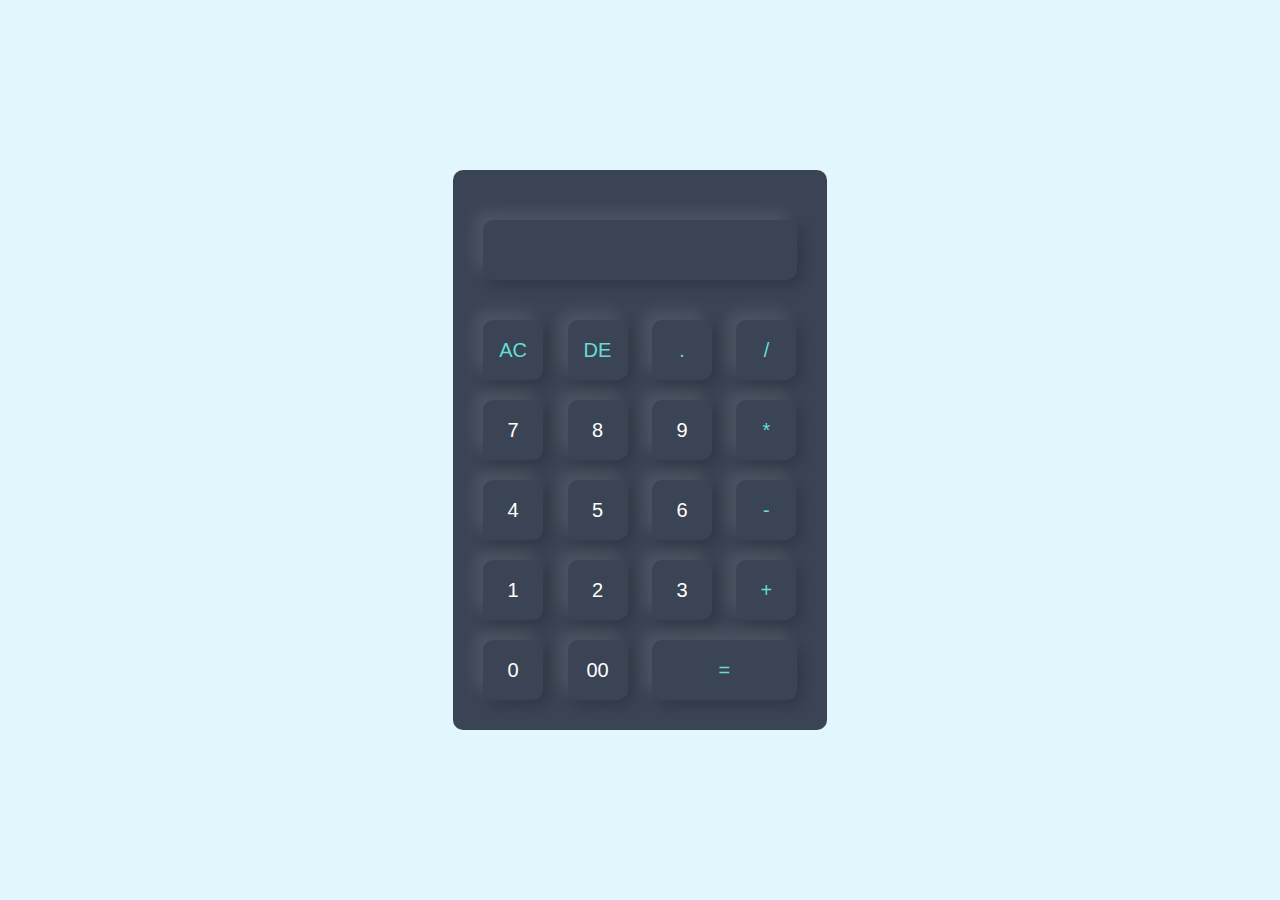
<file: index.html>
<!DOCTYPE html>
<html lang="en" dir="ltr">
    <head>
        <meta charset="utf-8">
        <meta name="viewport" content="width=device-width, initial-scale=1">
        <meta name="author" content="Samuel Yazie">
        <meta name="description" content="Samuel Yazie web developer">
        <meta name="keywords" content="web developer, web, developer, 
          front-end, html, css, javascript, react, sqi">
        <title>calculator</title>
        <link rel="stylesheet" href="./assets/style/index.css" media="all">
        <script src="./assets/script/index.js" defer></script>
    </head>
    <body>
        <div class="container">
            <div class="calculator">
                <form>
                    <div class="display">
                        <input type="text" name="display" id="display">
                    </div>
                    <div class="num-inputs">
                        <input type="button" value="AC" class="AC">
                        <input type="button" value="DE" class="DE">
                        <input type="button" value="." class="number dot">
                        <input type="button" value="/" class="operation divide">
                    </div>
                    <div class="num-inputs">
                        <input type="button" value="7" class="number seven">
                        <input type="button" value="8" class="number eight">
                        <input type="button" value="9" class="number nine">
                        <input type="button" value="*" class="operation multiply">
                    </div>
                    <div class="num-inputs">
                        <input type="button" value="4" class="number four">
                        <input type="button" value="5" class="number five">
                        <input type="button" value="6" class="number six">
                        <input type="button" value="-" class="operation substract">
                    </div>
                    <div class="num-inputs">
                        <input type="button" value="1" class="number one">
                        <input type="button" value="2" class="number two">
                        <input type="button" value="3" class="number three">
                        <input type="button" value="+" class="operation add">
                    </div>
                    <div class="num-inputs">
                        <input type="button" value="0" class="number zero">
                        <input type="button" value="00" class="number zero2">
                        <input type="button" value="=" class="equal">
                    </div>
                </form>
            </div>
        </div>
    </body>
</html>
</file>
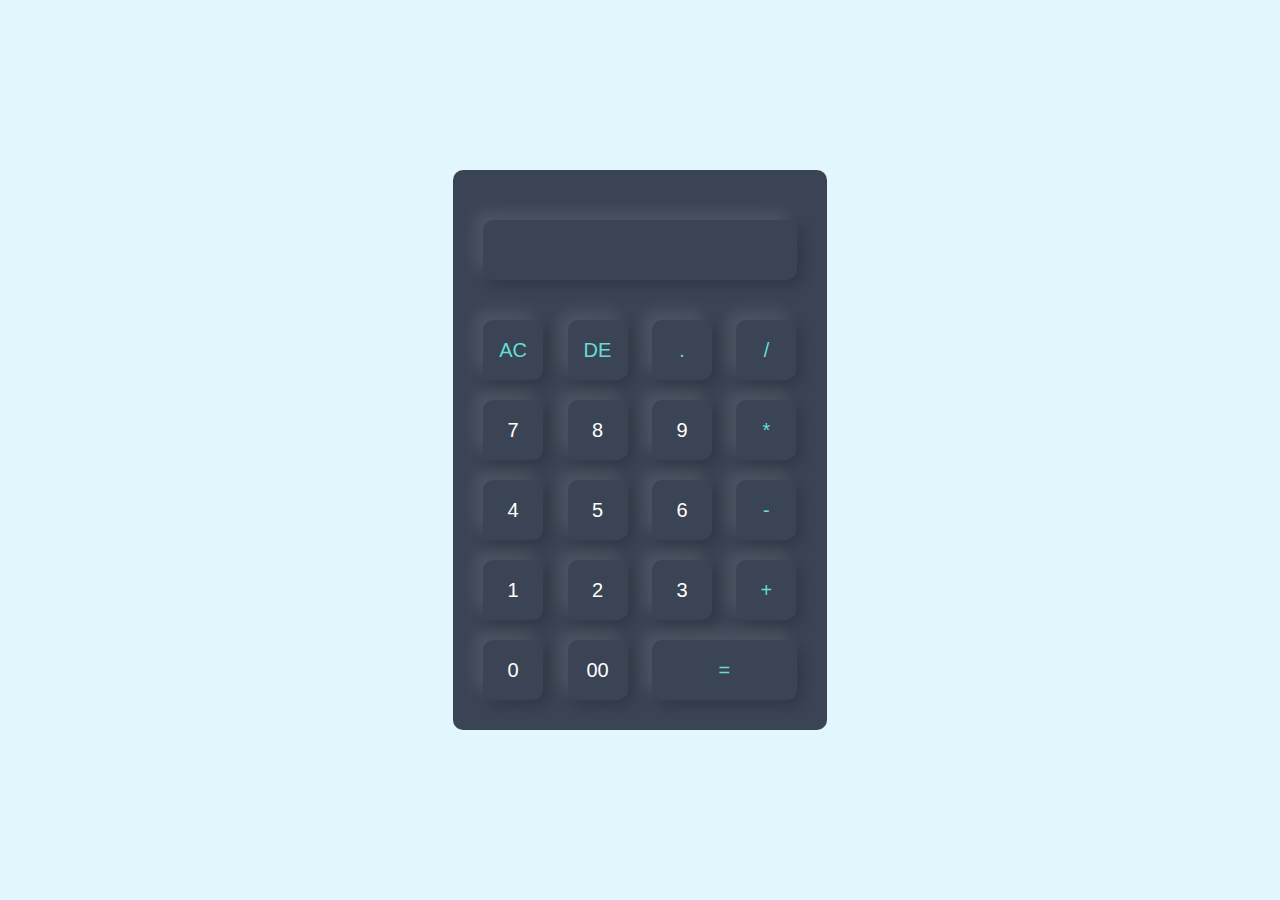
<file: calculator.html>
<!DOCTYPE html>
<html lang="en" dir="ltr">
    <head>
        <meta charset="utf-8">
        <meta name="viewport" content="width=device-width, initial-scale=1">
        <meta name="author" content="Samuel Yazie">
        <meta name="description" content="Samuel Yazie web developer">
        <meta name="keywords" content="web developer, web, developer, 
          front-end, html, css, javascript, react, sqi">
        <title>calculator</title>
        <link rel="stylesheet" href="./assets/style/calculator.css" media="all">
        <script src="./assets/script/calculator.js" defer></script>
    </head>
    <body>
        <div class="container">
            <div class="calculator">
                <form>
                    <div class="display">
                        <input type="text" name="display" id="display">
                    </div>
                    <div class="num-inputs">
                        <input type="button" value="AC" class="AC">
                        <input type="button" value="DE" class="DE">
                        <input type="button" value="." class="number dot">
                        <input type="button" value="/" class="operation divide">
                    </div>
                    <div class="num-inputs">
                        <input type="button" value="7" class="number seven">
                        <input type="button" value="8" class="number eight">
                        <input type="button" value="9" class="number nine">
                        <input type="button" value="*" class="operation multiply">
                    </div>
                    <div class="num-inputs">
                        <input type="button" value="4" class="number four">
                        <input type="button" value="5" class="number five">
                        <input type="button" value="6" class="number six">
                        <input type="button" value="-" class="operation substract">
                    </div>
                    <div class="num-inputs">
                        <input type="button" value="1" class="number one">
                        <input type="button" value="2" class="number two">
                        <input type="button" value="3" class="number three">
                        <input type="button" value="+" class="operation add">
                    </div>
                    <div class="num-inputs">
                        <input type="button" value="0" class="number zero">
                        <input type="button" value="00" class="number zero2">
                        <input type="button" value="=" class="equal">
                    </div>
                </form>
            </div>
        </div>
    </body>
</html>
</file>
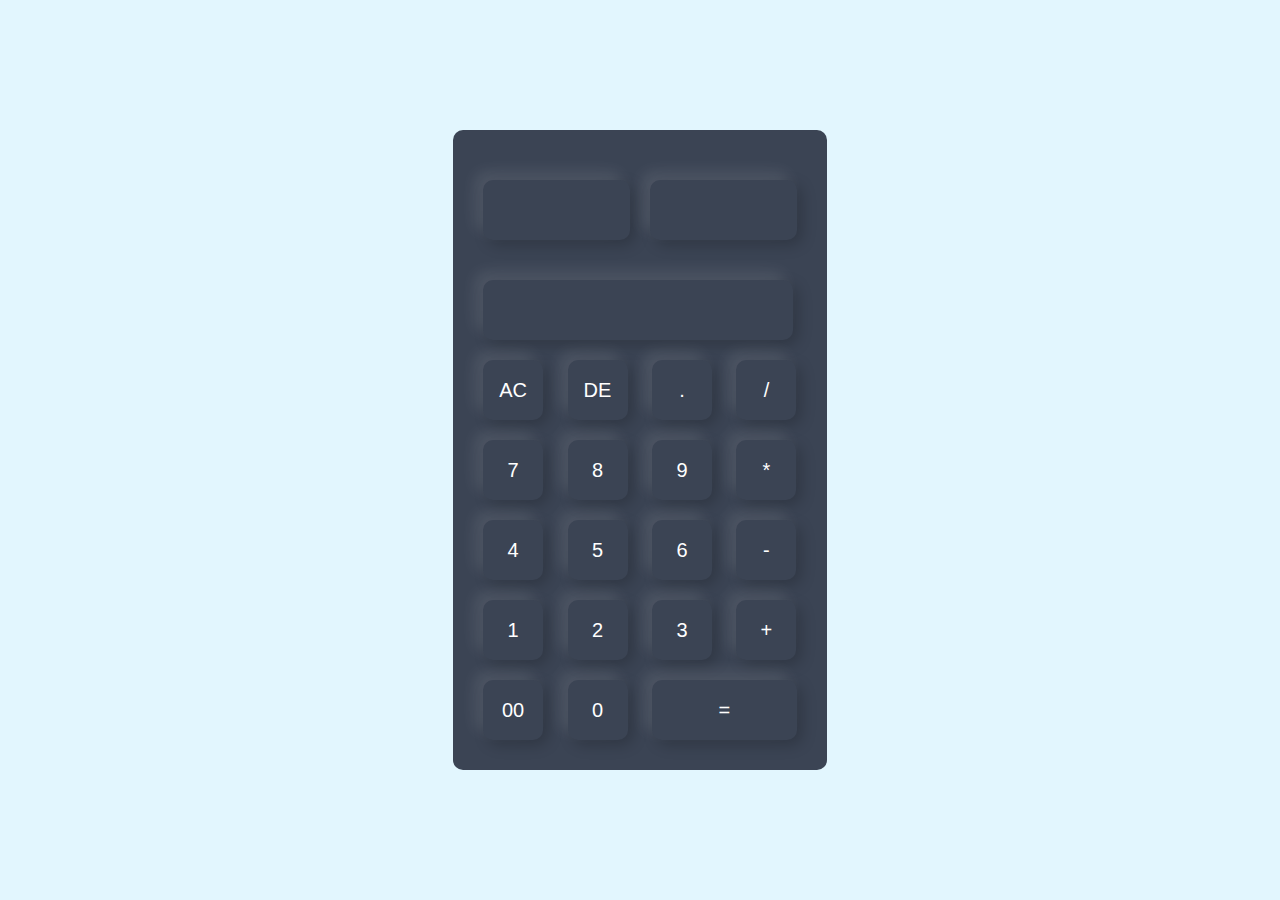
<file: Simple calculator/calculator.html>
<!DOCTYPE html>
<html lang="en" dir="ltr">
    <head>
        <meta charset="utf-8">
        <meta name="viewport" content="width=device-width, initial-scale=1">
        <meta name="author" content="Samuel Yazie">
        <meta name="description" content="Samuel Yazie web developer">
        <meta name="keywords" content="web developer, web, developer, 
          front-end, html, css, javascript, react, sqi">
        <title>calculator</title>
        <link rel="stylesheet" href="./assets/style/calculator.css" media="all">
        <script src="./assets/script/calculator.js" defer></script>
    </head>
    <body>
        <div class="container">
            <div class="calculator">
                <form>
                    <div class="display">
                        <input type="text" name="display" id="display1">
                        <input type="text" name="display" id="display2">
                    </div>
                    <div>
                        <input type="text" name="display" id="display3" class="display3">
                    </div>
                    <div>
                        <input type="button" value="AC" class="AC">
                        <input type="button" value="DE" class="DE">
                        <input type="button" value="." class="number dot">
                        <input type="button" value="/" class="operation divide">
                    </div>
                    <div>
                        <input type="button" value="7" class="number seven">
                        <input type="button" value="8" class="number eight">
                        <input type="button" value="9" class="number nine">
                        <input type="button" value="*" class="operation multiply">
                    </div>
                    <div>
                        <input type="button" value="4" class="number four">
                        <input type="button" value="5" class="number five">
                        <input type="button" value="6" class="number six">
                        <input type="button" value="-" class="operation substract">
                    </div>
                    <div>
                        <input type="button" value="1" class="number one">
                        <input type="button" value="2" class="number two">
                        <input type="button" value="3" class="number three">
                        <input type="button" value="+" class="operation add">
                    </div>
                    <div>
                        <input type="button" value="00">
                        <input type="button" value="0">
                        <input type="button" value="=" class="equal">
                    </div>
                </form>
            </div>
        </div>
    </body>
</html>
</file>
<file: assets/style/index.css>
@import "./index-reset.css";


.calculator {
    background-color: #3b4454;
    padding: 20px;
    border-radius: 10px;
}

.calculator form input {
    border: 0;
    outline: 0;
    width: 60px;
    height: 60px;
    border-radius: 10px;
    box-shadow: -8px -8px 15px rgba(255 255 255 / 0.1), 5px 5px 15px rgba(0 0 0 / 0.2);
    background: transparent;
    font-size: 20px;
    color: #fff;
    cursor: pointer;
    margin: 10px;
}

form .display {
    display: flex;
    justify-content: flex-end;
    margin: 20px 0;
}

form .display input {
    text-align: right;
    flex: 1;
    font-size: 45px;
    /* box-shadow: none; */
}

form input.equal {
    width: 145px;
}

form input.display3 {
    width: 310px;
    text-align: right;
    flex: 1;
    font-size: 45px;
}

.num-inputs input:hover  {
    background-color: #333b48;
}

form input.equal, form input.operation, form input.dot, form input.AC, form input.DE {
    color: #63ddd5;
}
</file>
<file: assets/style/calculator.css>
@import "./calculator-reset.css";


.calculator {
    background-color: #3b4454;
    padding: 20px;
    border-radius: 10px;
}

.calculator form input {
    border: 0;
    outline: 0;
    width: 60px;
    height: 60px;
    border-radius: 10px;
    box-shadow: -8px -8px 15px rgba(255 255 255 / 0.1), 5px 5px 15px rgba(0 0 0 / 0.2);
    background: transparent;
    font-size: 20px;
    color: #fff;
    cursor: pointer;
    margin: 10px;
}

form .display {
    display: flex;
    justify-content: flex-end;
    margin: 20px 0;
}

form .display input {
    text-align: right;
    flex: 1;
    font-size: 45px;
    /* box-shadow: none; */
}

form input.equal {
    width: 145px;
}

form input.display3 {
    width: 310px;
    text-align: right;
    flex: 1;
    font-size: 45px;
}

.num-inputs input:hover  {
    background-color: #333b48;
}

form input.equal, form input.operation, form input.dot, form input.AC, form input.DE {
    color: #63ddd5;
}
</file>
<file: Simple calculator/assets/style/calculator.css>
@import "./calculator-reset.css";


.calculator {
    background-color: #3b4454;
    padding: 20px;
    border-radius: 10px;
}

.calculator form input {
    border: 0;
    outline: 0;
    width: 60px;
    height: 60px;
    border-radius: 10px;
    box-shadow: -8px -8px 15px rgba(255 255 255 / 0.1), 5px 5px 15px rgba(0 0 0 / 0.2);
    background: transparent;
    font-size: 20px;
    color: #fff;
    cursor: pointer;
    margin: 10px;
}

form .display {
    display: flex;
    justify-content: flex-end;
    margin: 20px 0;
}

form .display input {
    text-align: right;
    flex: 1;
    font-size: 45px;
    /* box-shadow: none; */
}

form input.equal {
    width: 145px;
}

form input.display3 {
    width: 310px;
    text-align: right;
    flex: 1;
    font-size: 45px;
}

/* form input.AC {
    width: 145px;
} */
</file>
